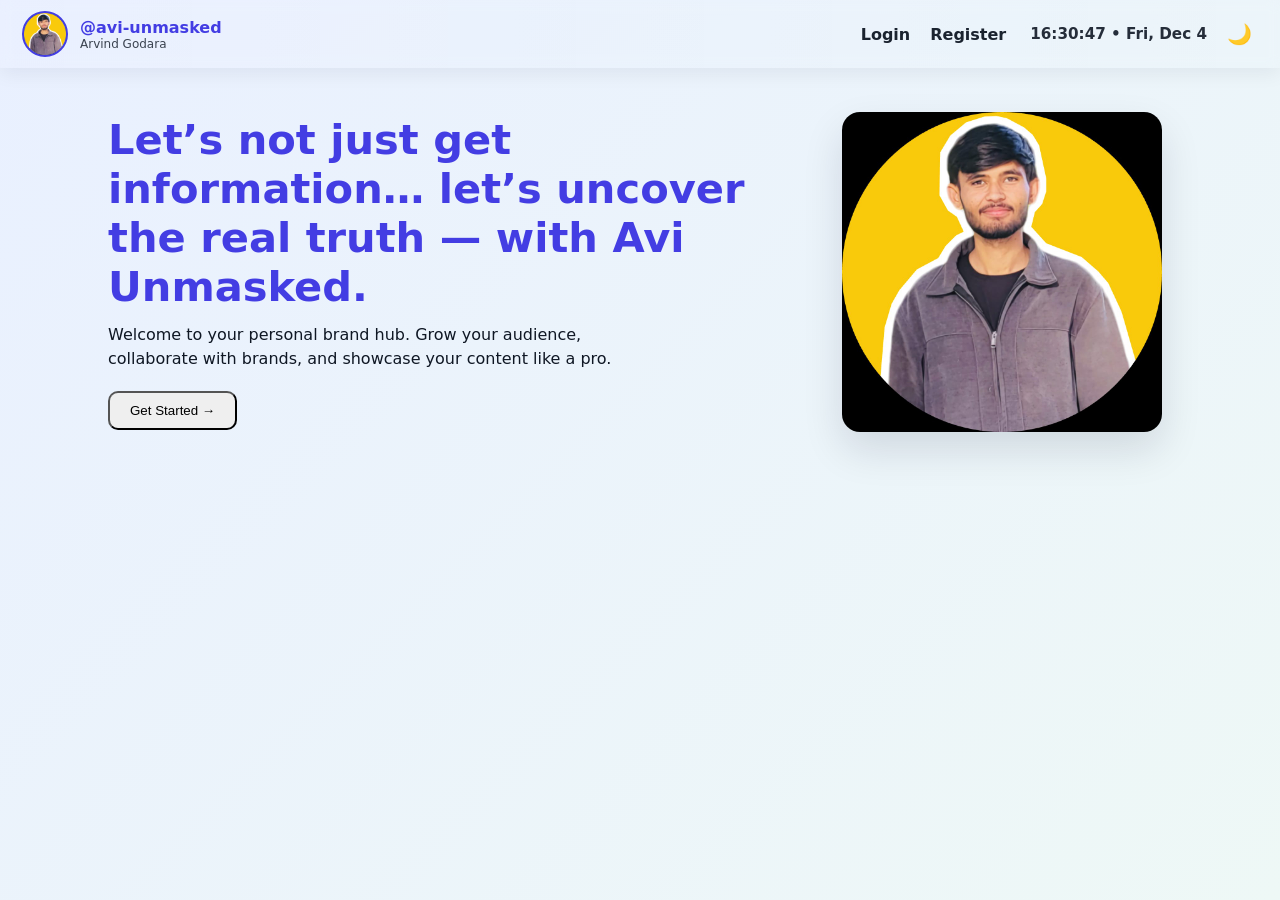
<file: index.html>
<!DOCTYPE html>
<html lang="en">
<head>
    <meta charset="UTF-8">
    <meta name="viewport" content="width=device-width, initial-scale=1.0">
    <title>Avi Unmasked Home</title>
    <link rel="stylesheet" href="style.css">
    <link rel="stylesheet" href="https://cdnjs.cloudflare.com/ajax/libs/font-awesome/6.4.0/css/all.min.css">
</head>
<body>
 <nav> 
    <div class="nav-left profile">
    <img src="Avi Unmasked.jpeg" alt="profile">
    <div>
      <div class="username">@avi-unmasked</div>
      <div style="font-size:12px;opacity:.8">Arvind Godara</div>
    </div>
  </div>
    <div class="nav-right">
    <div class="nav-links" style="display:flex;align-items:center">
      <a href="login.html">Login</a>
      <a href="register.html">Register</a>
    </div>
     <div class="clock" id="clock">--:--:--</div>
    <button class="mode-btn" aria-label="Toggle theme" onclick="toggleTheme()" title="Toggle theme">🌙</button>
  </div>
  </nav>
<main>
<section id="main" class="hero">
    <div class="right">
         <h1> Let’s not just get information… let’s uncover the real truth — with<span id="type"> Avi Unmasked. </span></h1>
        <p style="margin-top:12px;max-width:520px;line-height:1.5">
            Welcome to your personal brand hub. Grow your audience, collaborate with brands,
      and showcase your content like a pro.
        </p>
        <a href="login.html">
            <button class="start-btn">Get Started &#8594; </button>
        </a>
    </div>

    <div class="left">
        <img src="Avi Unmasked.jpeg" alt="image">
    </div>
</section>
</main>
<script>
 (function startClock(){
  const el = document.getElementById('clock');
  function pad(n){ return n < 10 ? '0'+n : n }
  function tick(){
    const d = new Date();
    const time = `${pad(d.getHours())}:${pad(d.getMinutes())}:${pad(d.getSeconds())}`;
    const date = d.toLocaleDateString(undefined, {weekday:'short', day:'numeric', month:'short'});
    el.textContent = time + ' • ' + date;
  }
  tick(); setInterval(tick,1000);
})();
(function themeInit(){
  const body = document.body;
  const saved = localStorage.getItem('site-theme');
  if(saved === 'dark') body.classList.add('dark');
  window.toggleTheme = () => {
    body.classList.toggle('dark');
    localStorage.setItem('site-theme', body.classList.contains('dark') ? 'dark' : 'light');
    document.querySelector('.mode-btn').textContent = body.classList.contains('dark') ? '☀️' : '🌙';
  };
  document.querySelector('.mode-btn').textContent = body.classList.contains('dark') ? '☀️' : '🌙';
})();
</script>
</body>
</html>
</file>
<file: style.css>
:root{
    --accent: #433de3;
    --accent-2: #21d4fd;
    --bg-light: linear-gradient(135deg,#e9f0ff,#eef8f6);
    --bg-dark: linear-gradient(135deg,#0f1724,#132236);
    --card-bg: #fff;
    --glass: rgba(255,255,255,0.6);
  }
  *{
    box-sizing:border-box;
    margin:0;
    padding:0}
  html,body{height:100%}
body{
    font-family: Inter, system-ui, -apple-system, "Segoe UI", Roboto, "Helvetica Neue", Arial;
    background:var(--bg-light);
    color:#0f1724;
    transition: background .35s ease, color .35s ease;
    -webkit-font-smoothing:antialiased;
    -moz-osx-font-smoothing:grayscale;
  }
  body.dark{
    background:var(--bg-dark);
    color:#e6eef8;
  }
/* HEADER */
/*header {
    display: flex;
    justify-content: space-between;
    padding: 15px 50px;
    background: transparent;
    color: white;
}*/
nav{
    position:fixed;
    left:0;
    top:0;
    right:0;
    height:68px;
    display:flex;
    align-items:center;
    justify-content:space-between;
    padding:12px 22px;
    background:linear-gradient(90deg, rgba(255,255,255,0.06), rgba(255,255,255,0.02));
    backdrop-filter: blur(6px);
    box-shadow: 0 6px 18px rgba(12,18,40,0.06);
    z-index:999;
  }
  .nav-left{
    display:flex;
    align-items:center;
    gap:12px}
  .nav-left img{
    width:46px;
    height:46px;
    border-radius:50%;
    border:2px solid var(--accent)}
  .nav-left .username{
    font-weight:700;
    color:var(--accent)}
   .nav-right{
    display:flex;
    align-items:center;
    gap:14px;
}
  .nav-links a{
    color:inherit;
    text-decoration:none;
    margin:0 10px;
    font-weight:600;
    opacity:.95;
}
  .nav-links a:hover{
    text-decoration:underline;
}
  .clock{
    font-weight:600;
    font-size:0.95rem;
    opacity:.9;
}
  .mode-btn{
    background:none;
    border:0;
    font-size:20px;
    cursor:pointer;
    padding:6px;
    border-radius:8px;
}
  main{
    padding-top:88px;
    min-height:100vh;
    display:flex;
    flex-direction:column;
    gap:48px;
    align-items:center;
}

/*header button {
    margin-left: 10px;
    padding: 8px 15px;
    border: none;
    cursor: pointer;
}*/

/* MAIN SECTION */
.main {
    display: flex;
    align-items: center;
    justify-content: space-around;
    height: 80vh;
    padding: 20px;
}
section{
    width:100%;
    max-width:1100px;
    padding:24px 18px;
}
.hero{
    display:flex;
    gap:36px;
    align-items:center;
    justify-content:space-between;
    flex-wrap:wrap;
}
  .hero .left{
    flex:0 1 340px;
    display:flex;
    justify-content:center;
}
  .hero .left img{
    width:320px;
    border-radius:18px;
    box-shadow:0 18px 40px rgba(10,20,40,0.12);
    transform-origin:center;animation:float 4s ease-in-out infinite;
}
@keyframes 
 float{0%{transform:translateY(0)}50%{transform:translateY(-14px)}100%{transform:translateY(0)}}
  .hero .right{flex:1 1 420px}
  .intro {font-size:clamp(1.05rem,1.4vw,1.2rem);margin-bottom:12px}
  .hero h1{font-size:clamp(1.6rem,3.6vw,2.6rem);color:var(--accent);margin-bottom:8px}
  .typed {color:var(--accent-2);font-weight:700}
  .social-section{display:flex;flex-direction:column;gap:14px;align-items:center}
  .carousel{
    width:100%;
    overflow:hidden;
    position:relative;
  }
  .track{
    display:flex;
    gap:22px;
    transition:transform .6s cubic-bezier(.2,.8,.2,1);
    padding:16px 24px;
    will-change:transform;
  }
  .card{
    min-width:280px;
    height:220px;
    border-radius:18px;
    display:flex;
    flex-direction:column;
    align-items:center;
    justify-content:center;
    color:#fff;font-weight:800;font-size:1.1rem;position:relative;
    box-shadow:0 12px 30px rgba(9,18,40,0.12);transform-origin:center;
    scroll-snap-align:center;
    border:4px solid transparent;background-clip:padding-box;overflow:hidden;
  }
  .card::before{
    content:"";
    position:absolute;
    inset:-4px;
    border-radius:22px;
    background:linear-gradient(90deg,var(--accent),#ff5f6d,#ffc371,#00d2ff);
    z-index:-1;
    filter:blur(10px);opacity:.55; 
    background-size:300% 300%;
    animation:gradMove 8s linear infinite;
  }
  @keyframes gradMove{0%{background-position:0% 50%}50%{background-position:100% 50%}100%{background-position:0% 50%}}

  .card .icon{
    font-size:42px;
    margin-bottom:12px;
    opacity:.98;
  }
  .card .label{font-size:16px}
  /* card backgrounds */
  .card.instagram{background:linear-gradient(120deg,#feda75,#d62976,#962fbf)}
  .card.youtube{background:linear-gradient(120deg,#ce6565,#dc1717)}
  .card.facebook{background:linear-gradient(120deg,#1877f2,#2d6cdf)}

  /* active and inactive */
  .card.active{
    transform:scale(1.08);
    filter:blur(0);
    opacity:1;
    z-index:5;
  }
  .card.inactive{transform:scale(.96);filter:blur(3px);opacity:.6}

  /* controls for desktop */
 .controls{
  display:flex;
  gap:12px;
  align-items:center;
}
 .btn-circle{
  width:44px;
  height:44px;
  border-radius:10px;
  border:0;
  background:rgba(0,0,0,0.06);cursor:pointer;
  display:grid;
  place-items:center;
}
  .btn-circle i{font-size:16px;color:inherit}
  /*Contact*/
   .contact{
    display:grid;
    grid-template-columns:2fr 2fr;
    gap:18px;
    align-items:start;
    width:100%;
  }
    footer{
      padding:20px;
      text-align:center;
      background:transparent;
      color:inherit;
    }
 .text {
    width: 40%;
}

.image img {
    width: 400px;
}

.start-btn {
    padding: 10px 20px;
    margin-top: 20px;
    border-radius: 10px;
    cursor: pointer;
}

/* FORM */
.form-container {
    padding: 20px;
    width: 400px;
    margin: 100px auto;
    text-align: center;
    border: solid 2px rgb(21, 26, 13);
    border-radius: 10px;
}

.form-container input {
    width: 80%;
    padding: 10px;
    margin: 10px ;
    border-radius: 10px;
}

.form-container button {
    width: 80%;
    padding: 10px;
    margin: 10px;
    border-radius: 10px;
    background-color: #6d69df;
}
@media (max-width:900px){
    .hero .left img{width:260px}
    .card{min-width:220px;height:190px}
  }
  @media (max-width:720px){
    nav{padding:10px 12px}
    .nav-links{display:none}
    .hero{padding-top:10px}
    .contact{grid-template-columns:1fr}
    .track{padding:8px}
    .card{min-width:86%;height:220px;border-radius:16px}
    .track{scroll-snap-type:x mandatory;overflow-x:auto;-webkit-overflow-scrolling:touch;gap:14px}
    .card{scroll-snap-align:center;flex:0 0 86%}
  }
</file>
